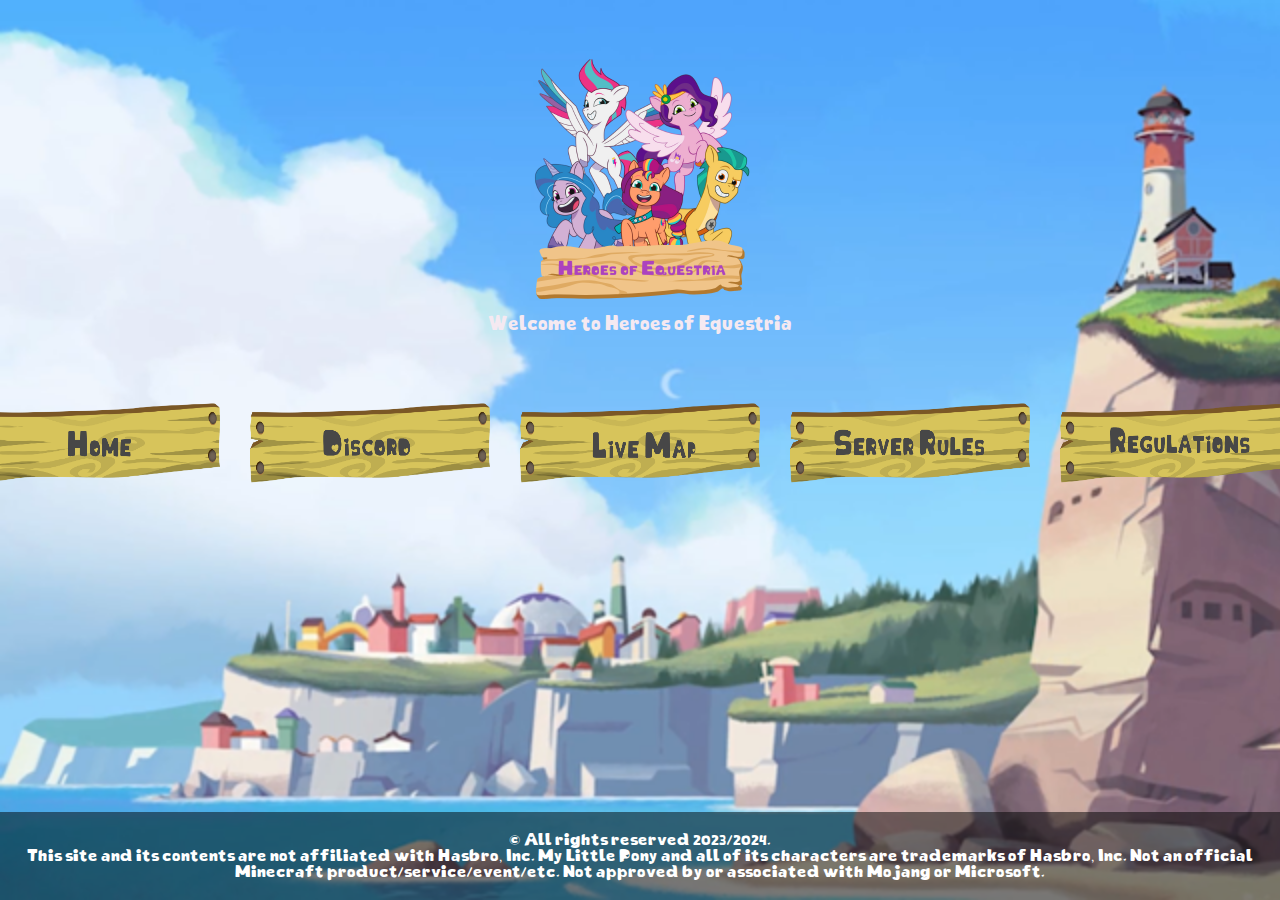
<file: index.html>
<!DOCTYPE html>
<html lang="en">
<head>
    <meta charset="UTF-8">
    <meta name="viewport" content="width=device-width, initial-scale=1.0">
    <title>Heroes of Equestria</title>
    <link rel="icon" type="image/png" href="logo2.png">
    <link rel="stylesheet" href="style.css">
    <style>
        @font-face {
            font-family: 'CustomFont';
            src: url('ponyfont1.ttf') format('truetype');
        }

        body {
            background-image: url('background3.png');
            animation: animatedBackground 10s infinite linear;
            margin: 0;
            padding: 0;
            font-family: 'CustomFont', Arial, sans-serif;
            color: #ffffff;
            display: flex;
            flex-direction: column;
            align-items: center;
            min-height: 100vh;
            position: relative; /* Added for positioning the profile */
        }

        @keyframes animatedBackground {
            0% {
                background-position: 0 0;
            }
            100% {
                background-position: 100% 100%;
            }
        }

        .logo {
            width: 250px;
            height: 250px;
            animation: logoAnimation 3s ease-in-out infinite alternate;
            margin-top: 50px;
        }

        @keyframes logoAnimation {
            0% {
                transform: translateY(0);
            }
            100% {
                transform: translateY(-10px);
            }
        }

        .tabs {
            display: flex;
            justify-content: center;
            margin-top: 20px;
        }

        .tab {
            margin: 0 10px;
            cursor: pointer;
            transition: transform 0.2s ease-in-out;
        }

        .tab:hover {
            transform: translateY(-5px);
            filter: brightness(1.2); /* Brightens the image on hover */
        }

        .welcome-text {
            color: #f5e9f1;
        }

        footer {
            margin-top: auto;
            text-align: center;
            padding: 20px;
            background-color: rgba(0, 0, 0, 0.5);
            width: 100%;
        }

        footer p {
            margin: 0;
            font-size: 14px;
        }

        /* Additional styles for the new tab */
        .corner-tab {
            position: absolute;
            top: 20px;
            left: 20px; /* Changed to left */
            z-index: 9999; /* Ensures it's above other content */
            cursor: pointer;
            transition: transform 0.2s ease-in-out; /* Added transition */
        }

        .corner-tab:hover {
            transform: translateY(-5px); /* Added hover effect */
            filter: brightness(1.2); /* Brightens the image on hover */
        }

    </style>
</head>
<body>
    <img src="logo2.png" alt="Logo" class="logo">
    <p class="welcome-text">Welcome to Heroes of Equestria</p>
    
    <!-- User Profile -->
    <div class="user-profile" id="userProfile" onclick="changeProfileImage()"></div>
    
    <div class="tabs">
        <div class="tab" onclick="onTabClick('sound1.mp3')">
            <a href="index.html">
                <img src="plankhome.png" alt="Home" width="250" height="150">
            </a>
        </div>
        <div class="tab" onclick="playSound('sound2.mp3')">
            <a href="https://discord.com/invite/nazwa_twojego_serwera">
                <img src="plankdiscord.png" alt="Zakładka 1" width="250" height="150">
            </a>
        </div>
        <div class="tab" onclick="playSound('sound3.mp3')">
            <a href="http://77.253.223.125:8100/">
                <img src="plankmap.png" alt="Zakładka 2" width="250" height="150">
            </a>
        </div>
        <div class="tab" onclick="playSound('sound4.mp3')">
            <a href="Rules.html"> 
                <img src="plankrules.png" alt="Zakładka 3" width="250" height="150">
            </a>
        </div>
        <div class="tab" onclick="playSound('sound5.mp3')">
            <a href="regulations.html"> 
                <img src="plankregulations.png" alt="Zakładka 4" width="250" height="150">
            </a>
        </div>
    </div>
    <footer>
        <p>© All rights reserved 2023/2024.</p>
        <p>This site and its contents are not affiliated with Hasbro, Inc. My Little Pony and all of its characters are trademarks of Hasbro, Inc.
            Not an official Minecraft product/service/event/etc. Not approved by or associated with Mojang or Microsoft.</p>
    </footer>
    </script>
</body>
</html>
</file>
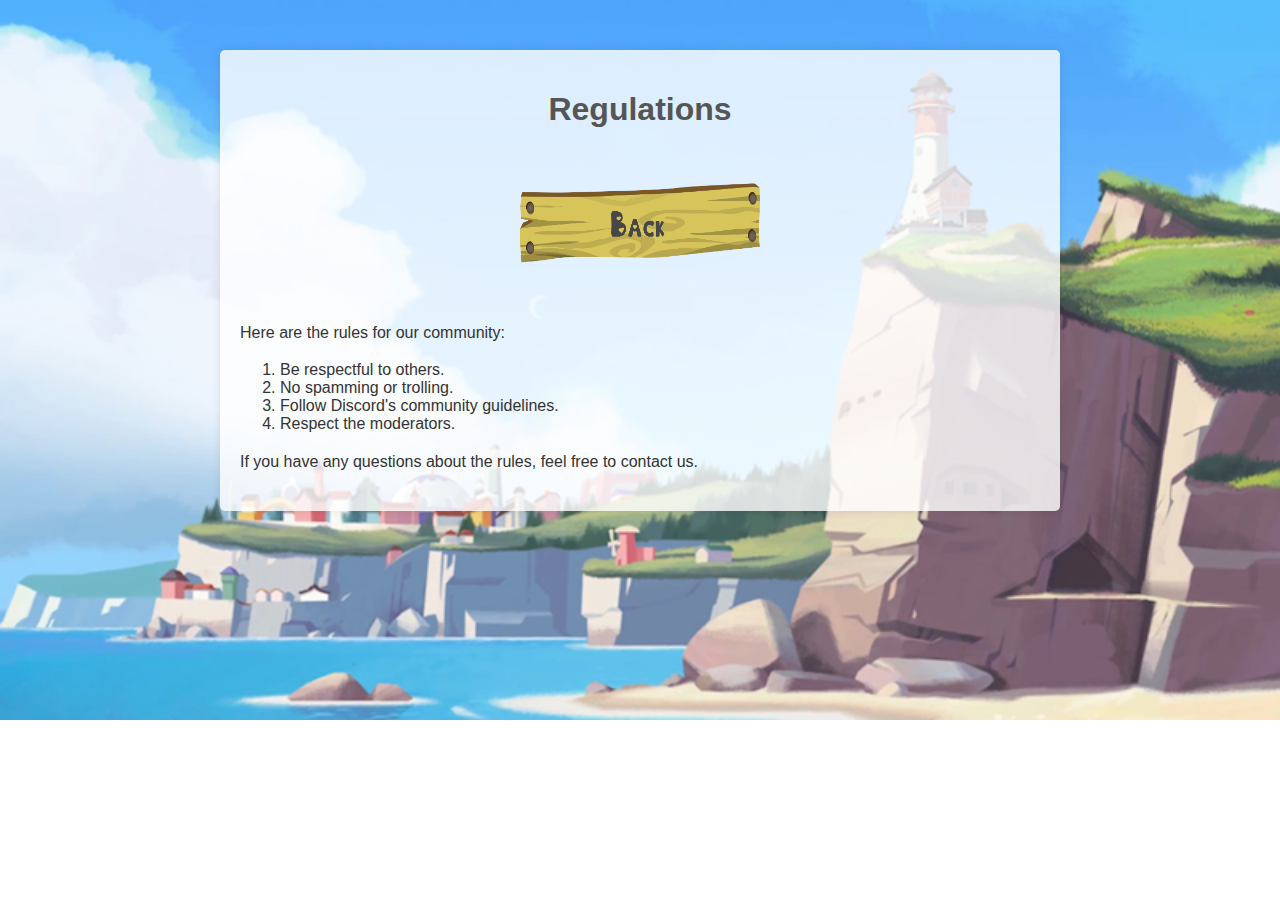
<file: regulations.html>
<!DOCTYPE html>
<html lang="en">
<head>
    <meta charset="UTF-8">
    <meta name="viewport" content="width=device-width, initial-scale=1.0">
    <title>Rules</title>
    <link rel="icon" type="image/png" href="logo2.png">
    <style>
        body {
            font-family: Arial, sans-serif;
            background-image: url('background3.png'); /* Replace 'background.jpg' with the path to your background image */
            background-size: cover; /* Cover the entire background */
            background-repeat: no-repeat; /* Do not repeat the background image */
            color: #333;
            margin: 0;
            padding: 0;
        }
        
        .container {
            max-width: 800px;
            margin: 50px auto;
            padding: 20px;
            background-color: rgba(255, 255, 255, 0.8); /* Adding a semi-transparent white background to improve readability */
            border-radius: 5px;
            box-shadow: 0 0 10px rgba(0, 0, 0, 0.1);
        }

        h1 {
            color: #555;
            text-align: center;
        }

        p {
            line-height: 1.6;
        }

        #iconLink img {
            transition: transform 0.3s ease; /* Smooth transition effect for the transform property */
        }

        #iconLink:hover img {
            transform: translateY(-5px); /* Move the icon 5 pixels up when hovered over */
        }
    </style>
</head>
<body>
    <div class="container">
        <h1>Regulations</h1>
        <a href="Strona.html" id="iconLink" style="display: block; text-align: center;">
            <img id="tabIcon" src="plankback.png" alt="Back" style="width: 250px; height: 150px;">
        </a>
        <p>Here are the rules for our community:</p>
        <ol>
            <li>Be respectful to others.</li>
            <li>No spamming or trolling.</li>
            <li>Follow Discord's community guidelines.</li>
            <li>Respect the moderators.</li>
        </ol>
        <p>If you have any questions about the rules, feel free to contact us.</p>
    </div>
</body>
</html>
</file>
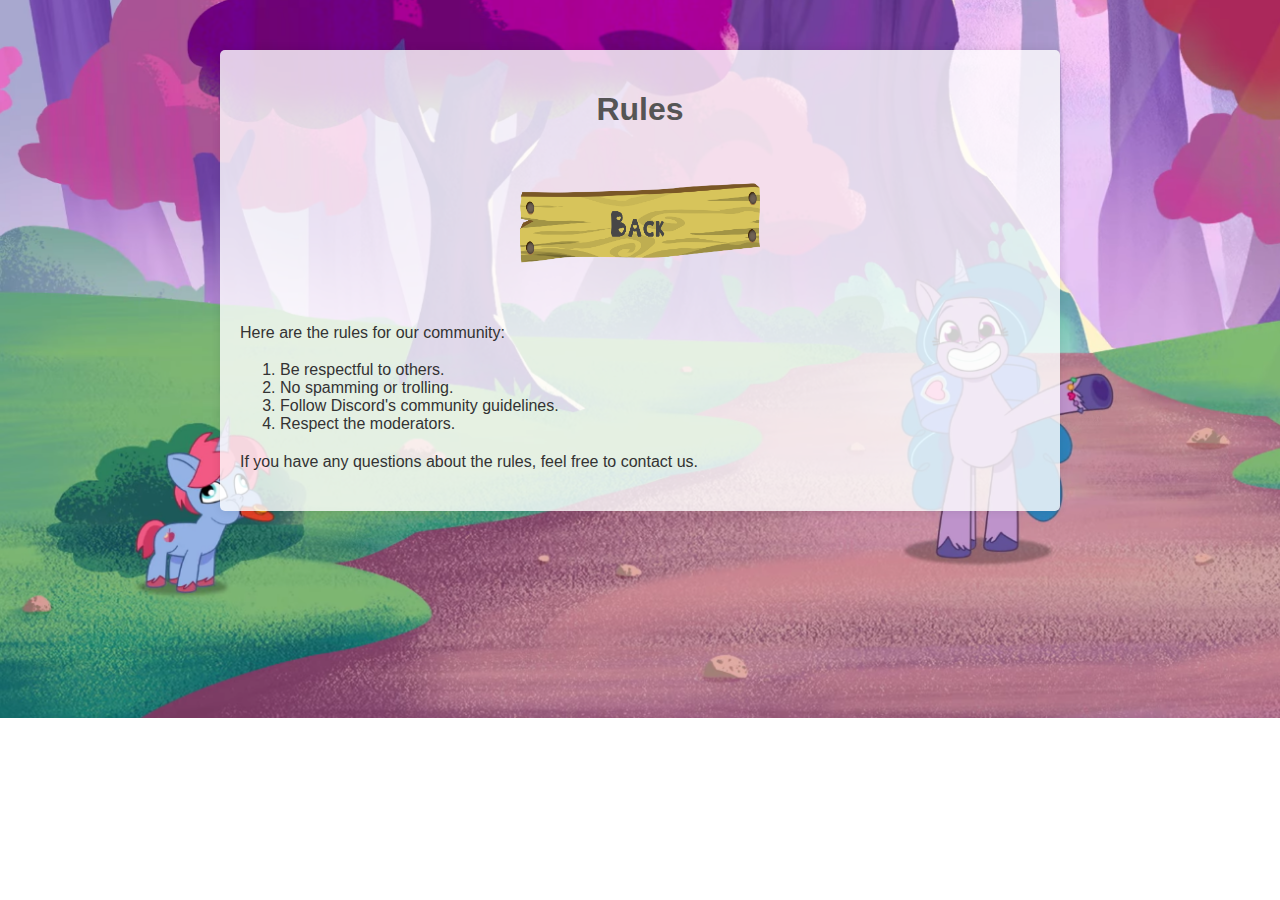
<file: Rules.html>
<!DOCTYPE html>
<html lang="en">
<head>
    <meta charset="UTF-8">
    <meta name="viewport" content="width=device-width, initial-scale=1.0">
    <title>Rules</title>
    <link rel="icon" type="image/png" href="logo2.png">
    <style>
        body {
            font-family: Arial, sans-serif;
            background-image: url('background4.png'); /* Replace 'background.jpg' with the path to your background image */
            background-size: cover; /* Cover the entire background */
            background-repeat: no-repeat; /* Do not repeat the background image */
            color: #333;
            margin: 0;
            padding: 0;
        }
        
        .container {
            max-width: 800px;
            margin: 50px auto;
            padding: 20px;
            background-color: rgba(255, 255, 255, 0.8); /* Adding a semi-transparent white background to improve readability */
            border-radius: 5px;
            box-shadow: 0 0 10px rgba(0, 0, 0, 0.1);
        }

        h1 {
            color: #555;
            text-align: center;
        }

        p {
            line-height: 1.6;
        }

        #iconLink img {
            transition: transform 0.3s ease; /* Smooth transition effect for the transform property */
        }

        #iconLink:hover img {
            transform: translateY(-5px); /* Move the icon 5 pixels up when hovered over */
        }
    </style>
</head>
<body>
    <div class="container">
        <h1>Rules</h1>
        <a href="Strona.html" id="iconLink" style="display: block; text-align: center;">
            <img id="tabIcon" src="plankback.png" alt="Back" style="width: 250px; height: 150px;">
        </a>
        <p>Here are the rules for our community:</p>
        <ol>
            <li>Be respectful to others.</li>
            <li>No spamming or trolling.</li>
            <li>Follow Discord's community guidelines.</li>
            <li>Respect the moderators.</li>
        </ol>
        <p>If you have any questions about the rules, feel free to contact us.</p>
    </div>
</body>
</html>
</file>
<file: style.css>
/* CSS styles */

/* Define the custom font */
@font-face {
    font-family: 'CustomFont';
    src: url('ponyfont1.ttf') format('truetype');
}

/* Body styles */
body {
    background-image: url('background3.png');
    background-size: cover;
    background-repeat: no-repeat;
    background-attachment: fixed;
    margin: 0;
    padding: 0;
    font-family: 'CustomFont', Arial, sans-serif;
    color: #ffffff;
    display: flex;
    flex-direction: column;
    align-items: center;
    min-height: 100vh;
}

/* Logo animation */
.logo {
    width: 250px;
    height: 250px;
    animation: logoAnimation 3s ease-in-out infinite alternate;
    margin-top: 50px;
}

/* Define the logo animation */
@keyframes logoAnimation {
    0% {
        transform: translateY(0);
    }
    100% {
        transform: translateY(-10px);
    }
}

/* Tab styles */
.tabs {
    display: flex;
    justify-content: center;
    margin-top: 20px;
}

.tab {
    margin: 0 10px;
    cursor: pointer;
    transition: transform 0.2s ease-in-out;
}

.tab:hover {
    transform: translateY(-5px);
}

/* Welcome text styles */
.welcome-text {
    color: #f5e9f1;
}

/* Footer styles */
footer {
    margin-top: auto;
    text-align: center;
    padding: 20px;
    background-color: rgba(0, 0, 0, 0.5);
    width: 100%;
}

footer p {
    margin: 0;
    font-size: 14px;
}
</file>
